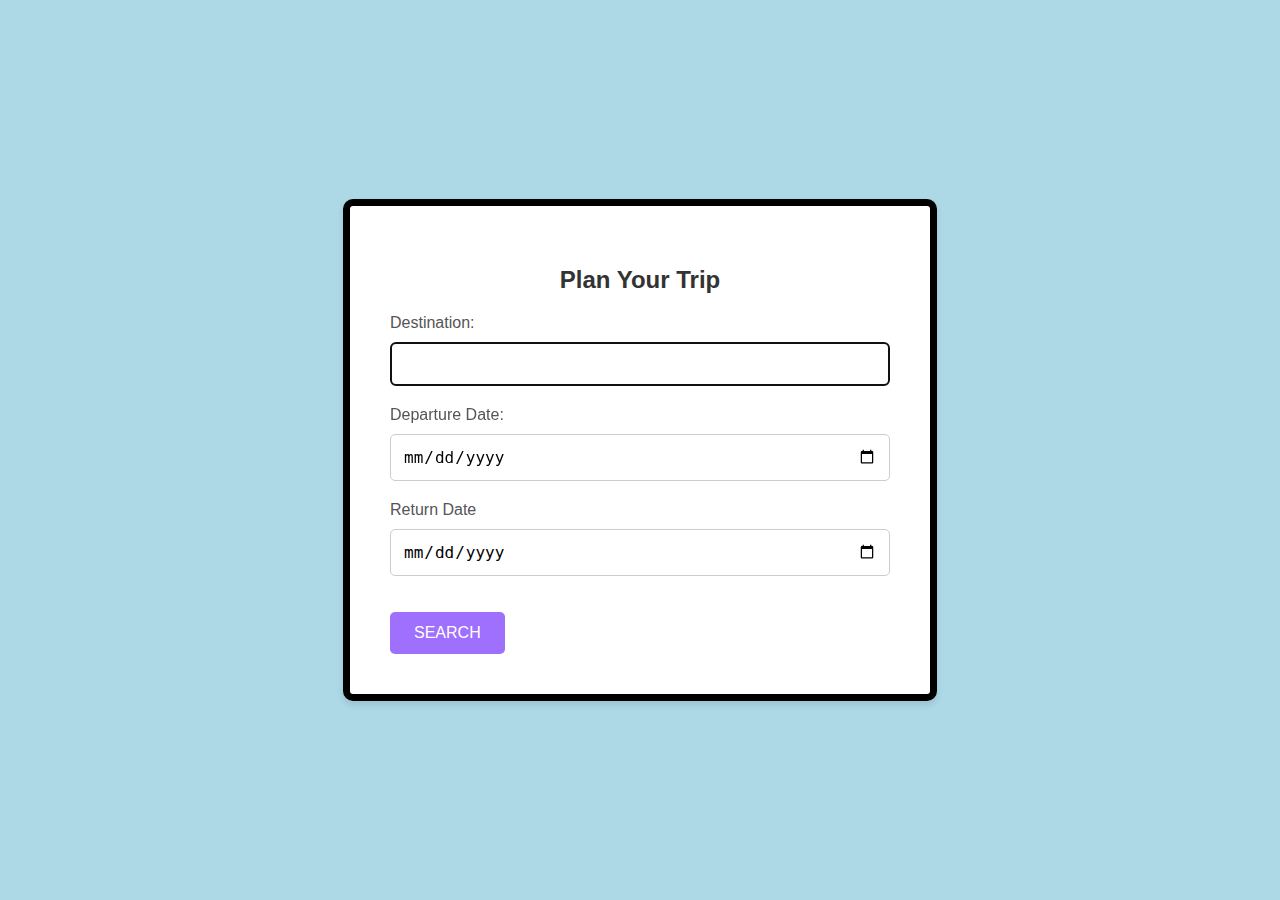
<file: Newbiethon/Book.html>
<!DOCTYPE html>
<html lang="en">
<head>
<meta charset="UTF-8">
<meta name="viewport" content="width=device-width, initial-scale=1.0">
<title>Tourist Destination Form</title>
<link rel="stylesheet" href="Book.css">
<style>
  /* Basic styling for the form */
  body {
    font-family: Arial, sans-serif;
    background-color: #f5f5f5;
    margin: 0;
    padding: 0;
    display: flex;
    justify-content: center;
    align-items: center;
    height: 100vh;
    background-color: lightblue ;
    background-image: url();
    /* border: 10px solid; */
  }

  form {
    max-width: 500px;
    width: 90%;
    background-color: #fff;
    padding: 40px;
    border-radius: 10px;
    box-shadow: 0 4px 6px rgba(0, 0, 0, 0.1);
    border: 7px solid;
    
  }

  h2 {
    text-align: center;
    color: #333;
  }

  label {
    display: block;
    margin-bottom: 10px;
    color: #555;
  }

  input[type="text"],
  input[type="date"],
  select {
    width: 100%;
    padding: 12px;
    margin-bottom: 20px;
    border: 1px solid #ccc;
    border-radius: 5px;
    box-sizing: border-box;
    font-size: 16px;
  }

  select {
    appearance: none;
    -webkit-appearance: none;
    -moz-appearance: none;
    background-image: url("data:image/svg+xml,%3csvg xmlns='http://www.w3.org/2000/svg' viewBox='0 0 8 12'%3e%3cpath d='M7.4 4.6L4 8 0.6 4.6c-.3-.3-.6-.4-1-.4-.3 0-.7.1-1 .4C-.2 4.9-.2 5.4.1 5.8l3.8 4c.1.1.3.2.5.2s.4-.1.5-.2l3.8-4c.4-.4.4-.9.2-1.2z' fill='%23222'/%3e%3c/svg%3e");
    
    background-repeat: no-repeat;
    background-position: right 10px top 50%;
    background-size: 10px;
    padding-right: 40px;
  }

  input[type="submit"] {
    background-color: #4CAF50;
    color: white;
    padding: 12px 20px;
    border: none;
    border-radius: 5px;
    cursor: pointer;
    font-size: 16px;
    width: 100%;
    margin-top: 10px;
  }

  input[type="submit"]:hover {
    background-color: #45a049;
  }
  img{
    width: 33px;
  }
</style>
</head>
<body>
    <!-- <img src="UDTI GADI.png"  > -->
<form action="submit.php" method="post">
  <h2>Plan Your Trip</h2>

  <label for="destination">Destination:</label>
  <input type="text" id="destination" name="destination" autofocus>


  <label for="departure-date">Departure Date:</label>
  <input type="date" id="departure-date" name="departure_date">

  <label for="return-date">Return Date</label>
  <input type="date" id="return-date" name="return_date">



<a href="plan.html" class="btn">SEARCH</a>
</form>

</body>
</html>
</file>
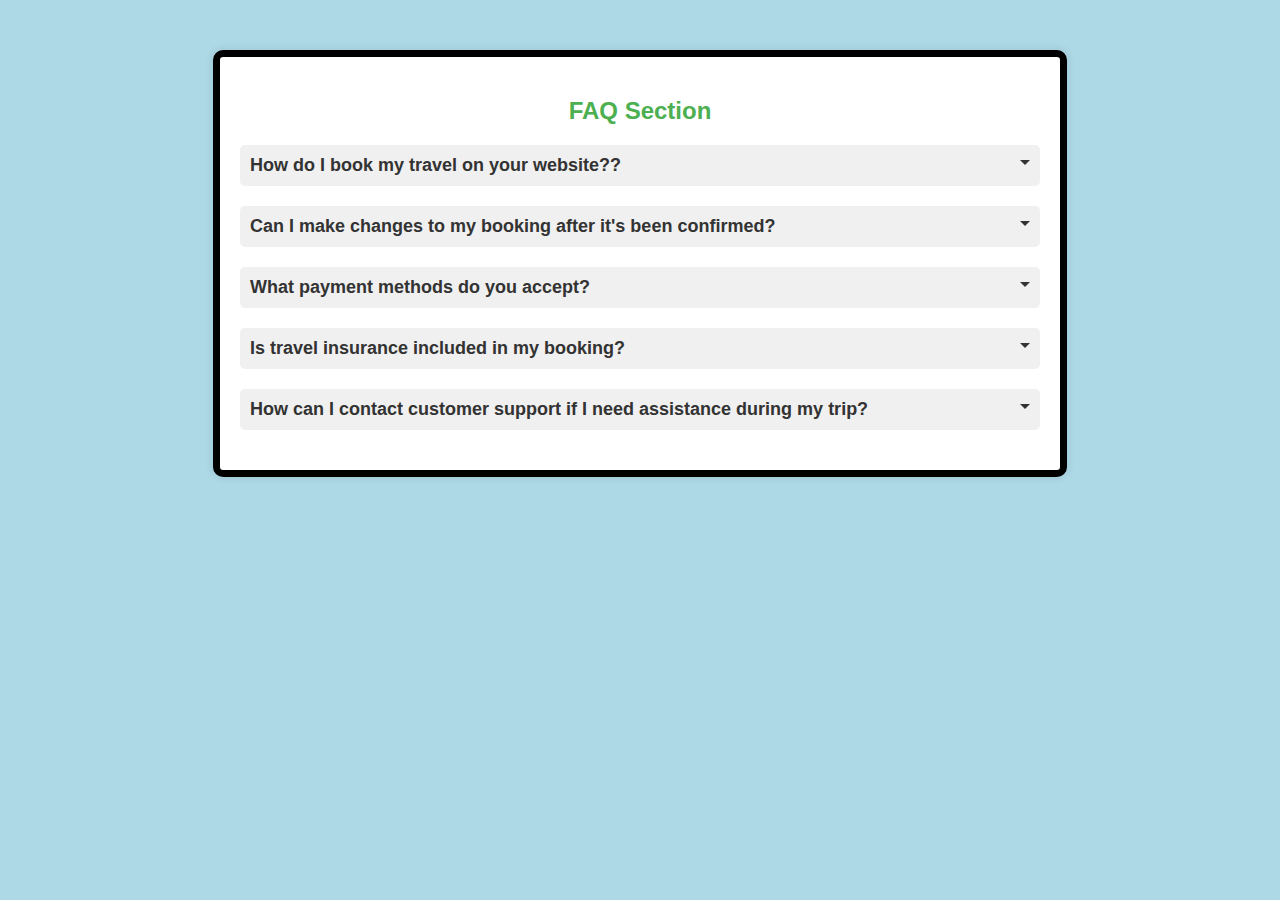
<file: Newbiethon/FAQ.html>
<!DOCTYPE html>
<html lang="en">
<head>
<meta charset="UTF-8">
<meta name="viewport" content="width=device-width, initial-scale=1.0">
<title>FAQ Section with CSS Transitions</title>
<style>
/* Global Styles */
body {
  font-family: Arial, sans-serif;
  background-color: lightblue;
}

/* FAQ Section Styles */
.faq-section {
  max-width: 800px;
  margin: 50px auto;
  background-color: #fff;
  padding: 20px;
  border-radius: 10px;
  box-shadow: 0 0 10px rgba(0, 0, 0, 0.1);
  border: 7px solid;
}

h2 {
  text-align: center;
  color: #4CAF50;
}

.question {
  cursor: pointer;
  margin-bottom: 20px;
  position: relative;
}

.question h3 {
  margin: 0;
  color: #333;
  font-size: 18px;
  background-color: #f0f0f0;
  padding: 10px;
  border-radius: 5px;
  transition: background-color 0.3s ease;
  position: relative;
}

.question:hover h3 {
  background-color: #4CAF50;
  color: #fff;
}

/* Arrow Icon */
.question::after {
  content: '';
  position: absolute;
  top: 50%;
  right: 10px;
  width: 0;
  height: 0;
  border: 5px solid transparent;
  border-top-color: #333;
  transform: translateY(-50%);
  transition: transform 0.3s ease;
}

.question.active::after {
  transform: translateY(-50%) rotate(-180deg);
}

.answer {
  max-height: 0;
  overflow: hidden;
  transition: max-height 0.5s ease-out;
  padding-left: 20px;
}

.question.active .answer {
  max-height: 1000px; /* Adjust to fit the content */
}

.answer p {
  margin: 0;
  color: #666;
}
</style>
</head>
<body>

<!-- FAQ Section -->
<div class="faq-section">
  <h2>FAQ Section</h2>
  <div class="question" onclick="toggleAnswer(this)">
    <h3>How do I book my travel on your website??</h3>
    <div class="answer">
      <p>Booking your travel is easy! Simply visit our website, select your destination and dates, and follow the prompts to book your flights, accommodation, and any other services you need.</p>
    </div>
  </div>
  <div class="question" onclick="toggleAnswer(this)">
    <h3>Can I make changes to my booking after it's been confirmed?</h3>
    <div class="answer">
      <p>Yes, you can! Just log in to your account on our website and navigate to the 'Manage Booking' section to make changes to your itinerary.</p>
    </div>
  </div>
  <div class="question" onclick="toggleAnswer(this)">
    <h3>What payment methods do you accept?</h3>
    <div class="answer">
      <p>We accept a variety of payment methods, including credit cards, debit cards, and PayPal. You can choose the option that is most convenient for you during the booking process.</p>
    </div>
  </div>
  <div class="question" onclick="toggleAnswer(this)">
    <h3> Is travel insurance included in my booking?</h3>
    <div class="answer">
      <p>Travel insurance is not included in standard bookings, but you can add it to your reservation during the booking process for an additional fee.</p>
    </div>
  </div>
  <div class="question" onclick="toggleAnswer(this)">
    <h3> How can I contact customer support if I need assistance during my trip?</h3>
    <div class="answer">
      <p>Our customer support team is available 24/7 to assist you. You can contact us by phone, email, or live chat for any help you may need before, during, or after your trip.</p>
    </div>
  </div>
</div>

<script>
// Function to toggle FAQ answer
function toggleAnswer(question) {
  question.classList.toggle('active');
}
</script>

</body>
</html>
</file>
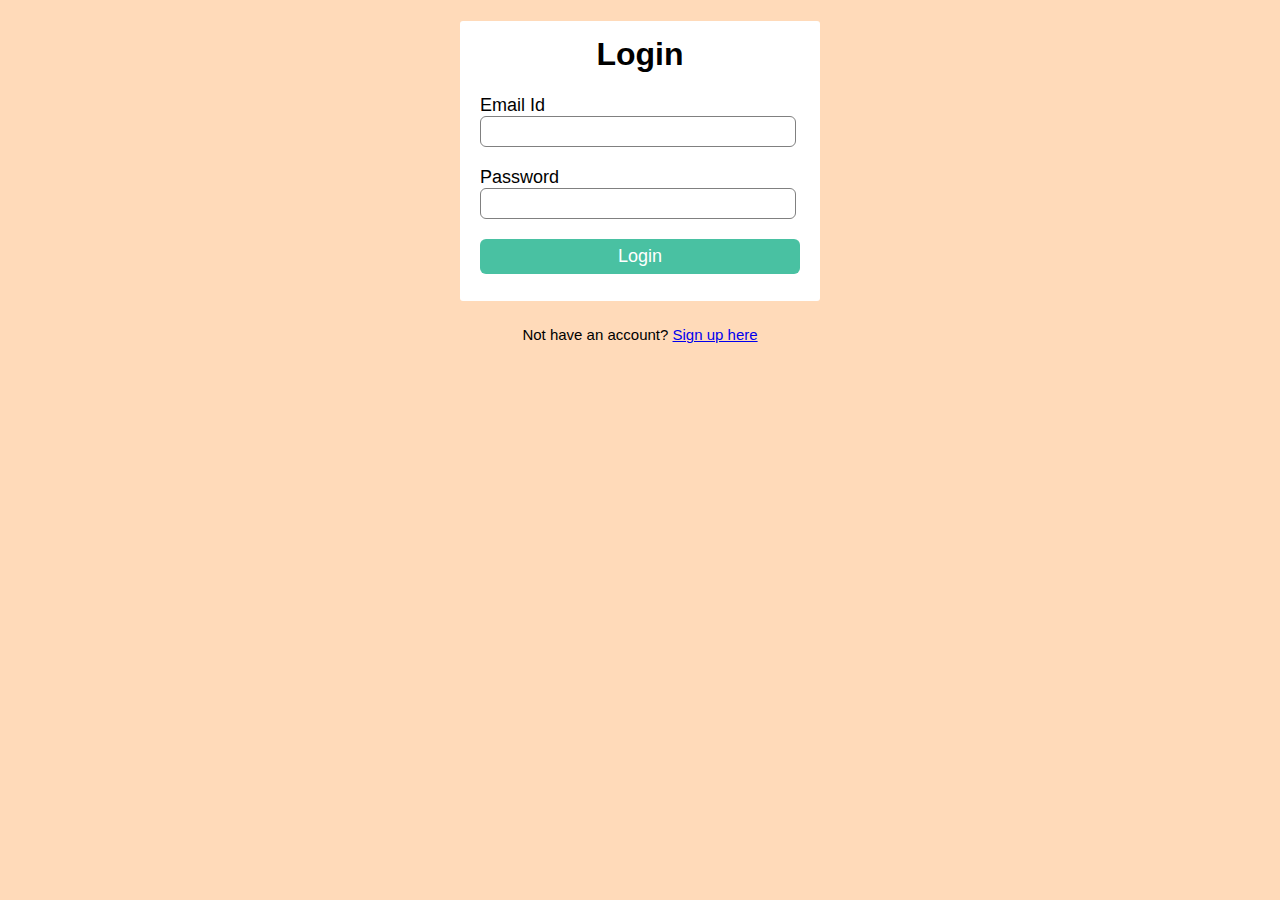
<file: Newbiethon/index2.html>
<!DOCTYPE html>
<html lang="en">
<head>
    <meta charset="UTF-8">
    <meta name="viewport" content="width=device-width, initial-scale=1.0">
    <title>Login</title>
    <link rel="stylesheet" href="style2.css">
 
</head>
<body>
    <div class="login-box">
        <h1>Login</h1>
        <form><label>Email Id</label>
    <input type="email" placeholder="">
    <label>Password</label>
    <input type="password" placeholder="">
    <input type="button" value="Login"></form>
</div>
<p class="para-2">Not have an account? <a href="index3.html">Sign up here</a></p>

</body>
</html>
</file>
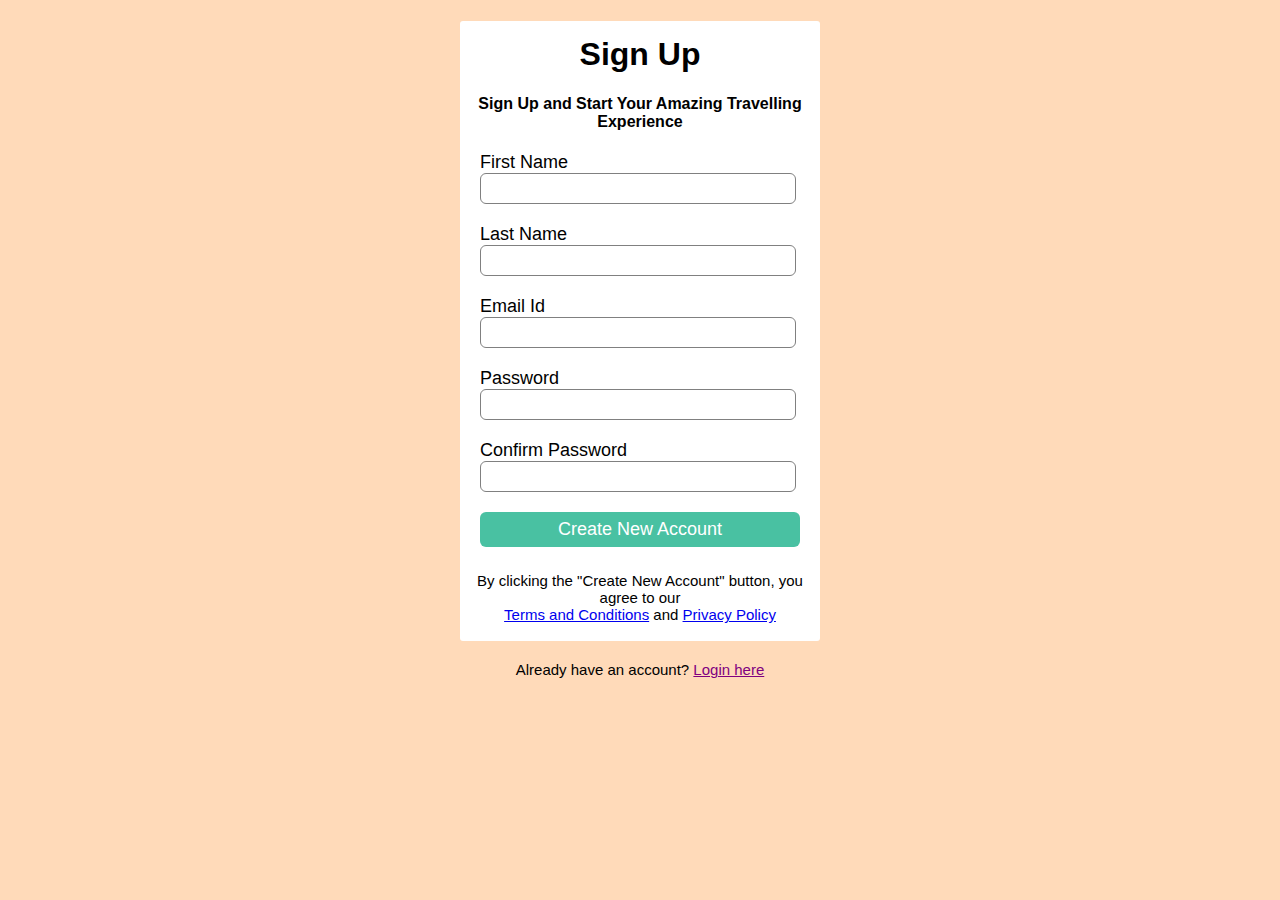
<file: Newbiethon/index3.html>
<!DOCTYPE html>
<html lang="en">
<head>
    <meta charset="UTF-8">
    <meta name="viewport" content="width=device-width, initial-scale=1.0">
    <title>Sign Up</title>
<link rel="stylesheet" href="style2.css">

</head>
<body>
    <div class="signup-box">
       <h1>Sign Up</h1>
    <h4>Sign Up and Start Your Amazing Travelling Experience</h4>
      <form>
        <label>First Name</label>
        <input type="text" placeholder="">
        <label>Last Name</label>
        <input type="text" placeholder="">
        <label>Email Id</label>
        <input type="email" placeholder="">
        <label>Password</label>
        <input type="password" placeholder="">
        <label>Confirm Password</label>
        <input type="password" placeholder="">
        <input type="button" value="Create New Account">
      </form>    
   <p>By clicking the "Create New Account" button, you agree to our <br>
    <a href="#">Terms and Conditions</a> and <a href="#">Privacy Policy</a></p>
</div>
<p class="para2">Already have an account? <a href="index2.html">Login here</a></p>
</body>
</html>
</file>
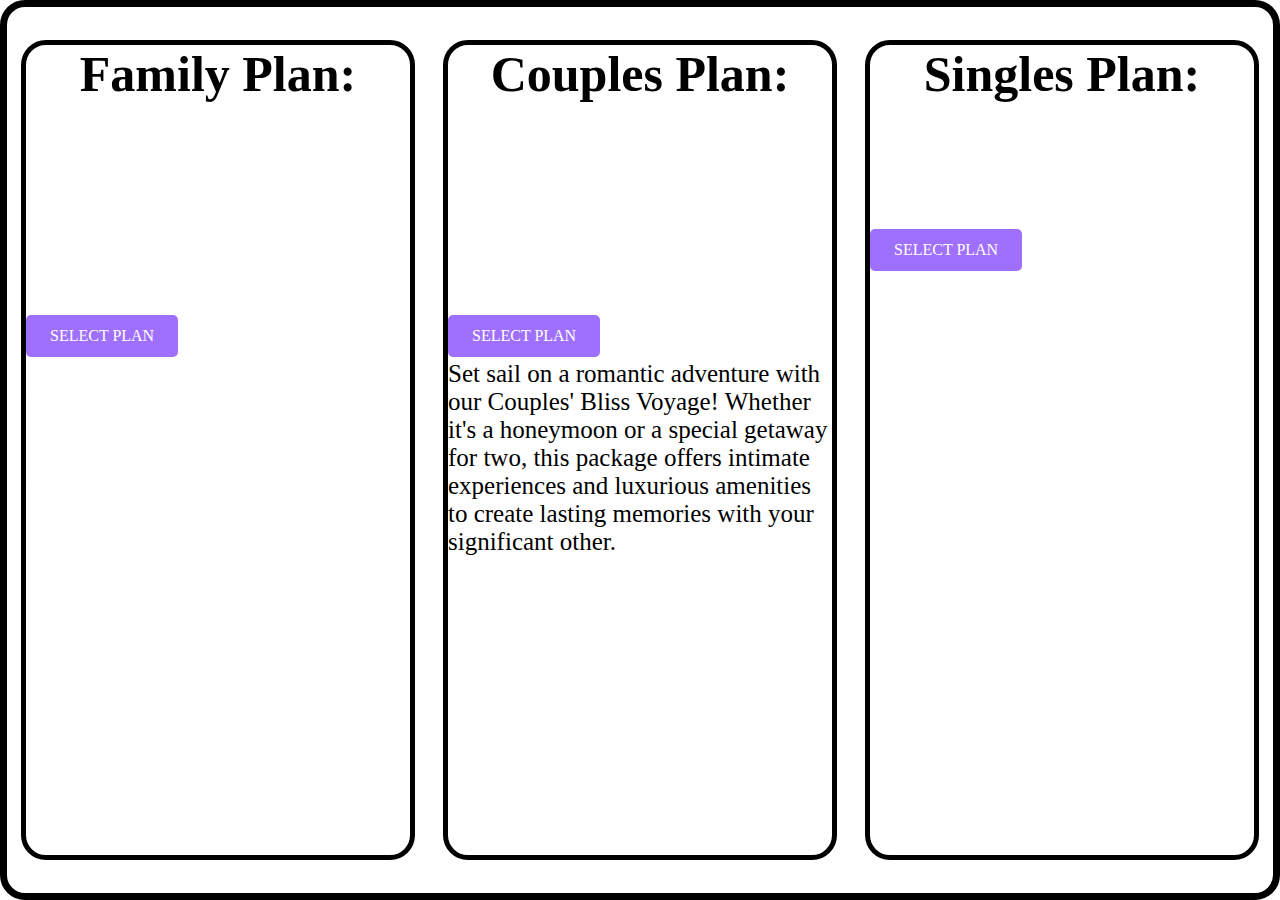
<file: Newbiethon/plan.html>
<!DOCTYPE html>
<html lang="en">
<head>
    <meta charset="UTF-8">
    <meta name="viewport" content="width=device-width, initial-scale=1.0">
    <title>DESCRIPTION OF OUR PLANS FOR  OUR BOOKING WEBSITE </title>
    <link rel="stylesheet" href="Book.css">
</head>
<style>
    *{margin: 0;
       padding: 0;}
    .box{
        
        height:100vh;
        width: 100vw;
        box-sizing: border-box;
        border: 7px solid;
        display: flex;
        justify-content: center;
        align-items: center;
        justify-content: space-around;
        border-radius: 25px;
}

.items{
/* height:10vh;
width:10vw; */
height: 90vh;
    width: 30vw;
border: 5px solid;
border-radius: 25px;

}
p{
    position: relative;
    /* top: 233px; */
    top: 257px;
    font-size: 25px;
    color: white;
    /* position: relative;
    bottom: 25px; */
}
input[type="submit"] {
    background-color: #4CAF50;
    color: white;
    padding: 12px 20px;
    border: none;
    border-radius: 5px;
    cursor: pointer;
    font-size: 16px;
    width: 100%;
    margin-top: 10px;
    position: relative;
    bottom: -300px;
  }

  input[type="submit"]:hover {
    background-color: #45a049;
  }
  .uparaaja{
    position: relative;
    bottom: 30px;

  }

.Family-man{
    background-position: center center;
    background-image:url("https://images.assettype.com/thequint/2019-09/ae28ee31-9d3e-4687-a191-e42911a6d083/Full_Family.jpg") ;
    
    
}
.Salman-khan{
    background-position:top right;
    background-image: url("https://1.bp.blogspot.com/-GoKYtDXbNmU/UuCxULZ4JII/AAAAAAAADJo/EblCTbcchBU/s1600/b0e5cf8294c63550aa64e80d61c37ba0.jpg");
}
.couple{
    background-position:top  ;
    background-image: url("https://th.bing.com/th/id/OIP.qTFVZxHEG-8KeHYJ8Qq7qAHaE8?rs=1&pid=ImgDetMain");
    background-repeat: no-repeat;
}
 .black{
    color: black;
 } 
 h1{text-align: center;
font-size: 50px;}
  

</style>
<body>

    <div class="box">
    <div class="items Family-man">
       
        
        <h1>Family Plan:</h1>
        <!-- <img src="https://images.assettype.com/thequint/2019-09/ae28ee31-9d3e-4687-a191-e42911a6d083/Full_Family.jpg" alt="" height="150px">  -->
        <p>Embark on an unforgettable journey with your loved ones! Our Family Fun-tastic Plan includes everything you need for a fantastic family vacation. From kid-friendly activities to spacious accommodations, this package ensures smiles for everyone. 
            <form action="submit.php" method="post" >
                <a href="Payment.html" class="btn">SELECT PLAN</a>
                </form> 
        </p>

    </div>
    <div class="items couple"><h1>Couples Plan:</h1> 
    <p class="black">Set sail on a romantic adventure with our Couples' Bliss Voyage! Whether it's a honeymoon or a special getaway for two, this package offers intimate experiences and luxurious amenities to create lasting memories with your significant other.
        <form action="submit.php" method="post" >
            <a href="Payment.html" class="btn">SELECT PLAN</a>
            </form> </p>

    </div>
    <div class="items Salman-khan"><h1>Singles Plan:</h1> <p>Our most attractive plan offers a great opportunity to young souls to discover the world with a group of individuals of same age but of different cultures and ethnicities. 
        <form action="submit.php" method="post" class="uparaaja" >
            <a href="Payment.html" class="btn">SELECT PLAN</a>
            </form> </p></div>
</div>

</body>
</html>
</file>
<file: Newbiethon/Book.css>
.btn {
    display: inline-block;
    background-color: #9F70FD;
    color: #fff;
    padding: 0.75rem 1.5rem;
    text-decoration: none;
    border-radius: 5px;
    margin-top: 1rem;
    transition: background-color 0.3s;
}
</file>
<file: Newbiethon/style2.css>
body{

    background-color: peachpuff;
    font-family: 'Roboto',sans-serif;
}
.signup-box{
 
   width: 360px;
   height: 620px;
   margin: auto;
   background-color: white;
   border-radius: 3px;
}

.login-box{
    width: 360px;
    height: 280px;
    margin: auto;
    border-radius:3px ;
    background-color: white;
}
h1{
text-align: center;
padding-top: 15px;
}

h4{
    text-align: center;
}
form{
width: 300px;
margin-left: 20px;
}

form label{
    display: flex;
    margin-top: 20px;
    font-size: 18px;
}
form input{
     width: 100%;
     padding: 7px;
     border: none;
     border: 1px solid gray;
     border-radius: 6px;
     outline: none;
}

input[type="button"]{
     width: 320px;
     height:35 px;
     margin-top: 20px;
     border: none;
     background-color: #49c1a2;
     color: white;
     font-size: 18px;
}
p{
    text-align: center;
    padding-top: 10px;
    font-size: 15px;
}
.para2{
    text-align: center;
    font-size: 15px;
    margin-top: 10px ;
}

.para2 a{
    color: purple;
}
</file>
